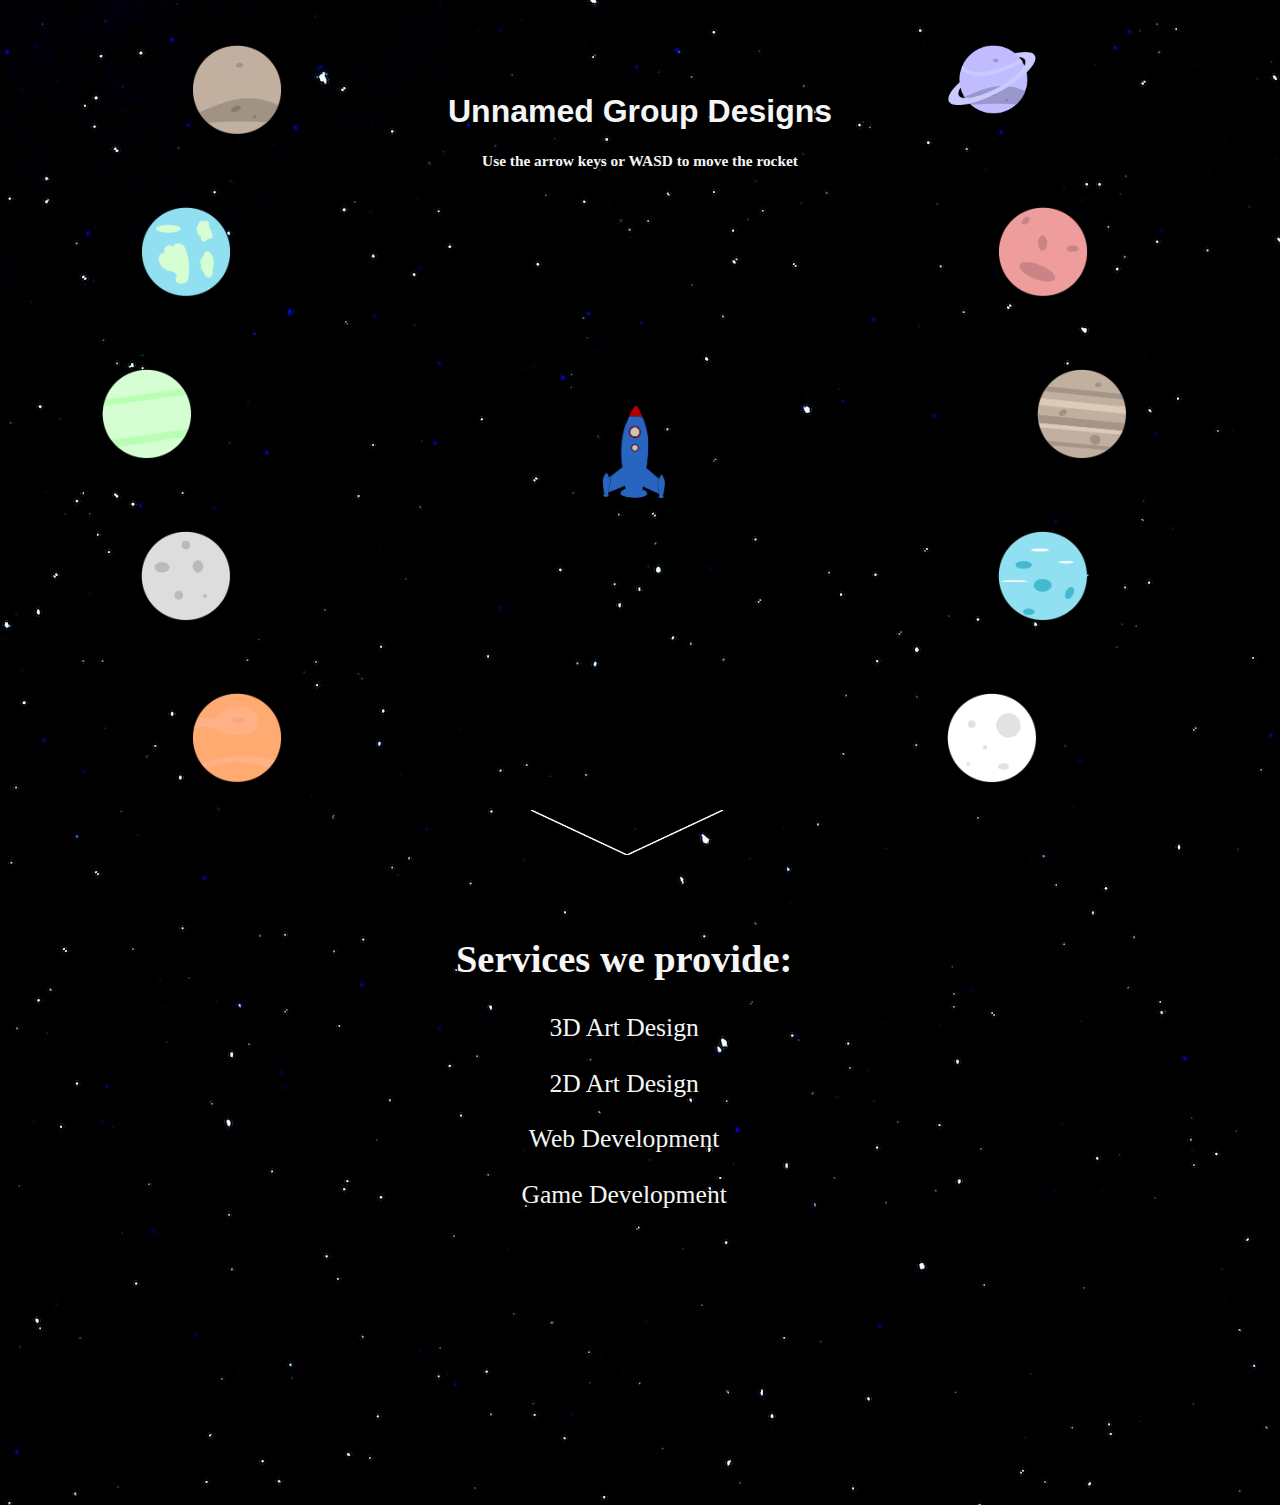
<file: index.html>
<!DOCTYPE html>
<html>
    <head>
      <link rel="stylesheet" href="style.css">
      <link rel="stylesheet" href="css/hover.css">
      <script src="script.js"></script>
    </head>
    <body background="images/background1.jpg" onload="addListener()">
        <h1 id="title">Unnamed Group Designs</h1>
        <h3 id="instruction">Use the arrow keys or WASD to move the rocket</h3>
        <a href="html/lesedi-1.html" id="brownPlanet" class="Planets leftPlanets hvr-grow">
            <img src="images/brownPlanet.png" alt="Brown Planet" id="brownImg">
        </a>
        <a href="html/lesedi-2.html" id="earthPlanet" class="Planets leftPlanets hvr-grow">
            <img src="images/earthLikePlanet.png" alt="Earth-like Planet" id="earthImg">
        </a>
        <a href="html/lesedi-3.html" id="greenPlanet" class="Planets leftPlanets hvr-grow">
            <img src="images/greenPlanet.png" alt="Green Planet" id="greenImg">
        </a>
        <a href="html/paul-1.html" id="moonPlanet" class="Planets leftPlanets hvr-grow">
            <img src="images/moonPlanet.png" alt="Moon-like Planet" id="moonImg">
        </a>
        <a href="html/paul-2.html" id="orangePlanet" class="Planets leftPlanets hvr-grow">
            <img src="images/orangePlanet.png" alt="Orange Planet" id="orangeImg">
        </a>
        <a href="html/paul-3.html" id="purplePlanet" class="Planets rightPlanets hvr-grow">
            <img src="images/purplePlanet.png" alt="Purple Planet" id="purpleImg">
        </a>
        <a href="html/paul-4.html" id="redPlanet" class="Planets rightPlanets hvr-grow">
            <img src="images/redPlanet.png" alt="Red Planet" id="redImg">
        </a>
        <a href="html/yash-1.html" id="brownstripesPlanet" class="Planets rightPlanets hvr-grow">
            <img src="images/stripesBrownPlanet.png" alt="Brown striped Planet" id="brownstripesImg">
        </a>
        <a href="html/yash-2.html" id="waterPlanet" class="Planets rightPlanets hvr-grow">
            <img src="images/waterPlanet.png" alt="Ocean Planet" id="waterImg">
        </a>
        <a href="html/yash-3.html" id="whitePlanet" class="Planets rightPlanets hvr-grow">
            <img src="images/whitePlanet.png" alt="Snowy Planet" id="whiteImg">
        </a>

        <img src="images/downArrow.png" alt="Down Arrow" id="toServices">

        <img src="images/rocketStill.png" alt="UserRocket" id="UserRocket">

        <div id="services">
            <h2>Services we provide:</h2>
            <p>3D Art Design</p>
            <p>2D Art Design</p>
            <p>Web Development</p>
            <p>Game Development</p>
        </div>

    </body>
</html>
</file>
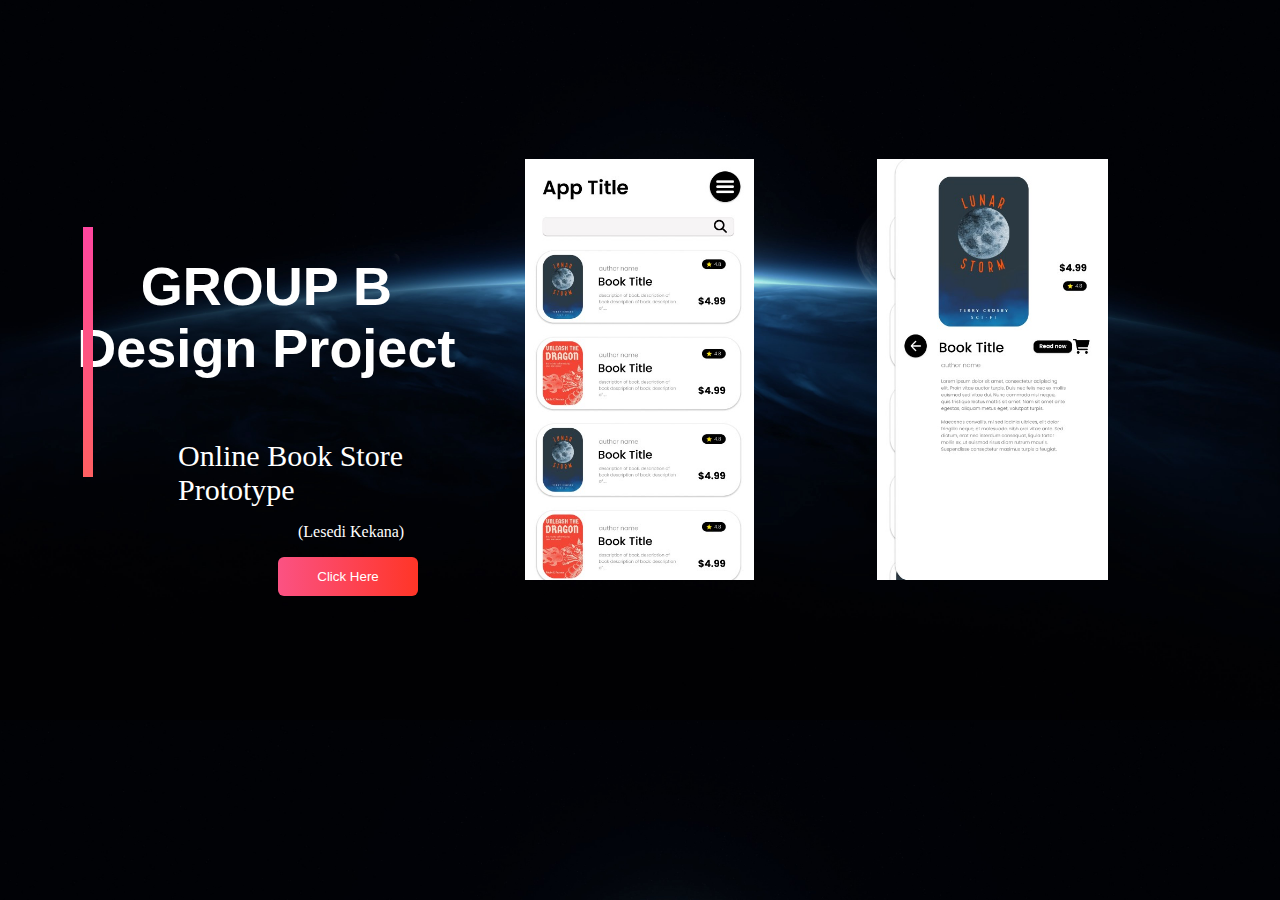
<file: html/brownPlanet.html>
<!DOCTYPE html>
<html>

    <head>
        <meta name="viewport" content="width=device-width, initial-scale=1.0"> 
        <link rel="stylesheet" href="../style.css">
    </head>

    <body style="background-image:url(../images/new.jpg); background-size: 100%">
        <a style="text-decoration:none" href="../index.html"><button type="button" id="btn2">Click Here<img src="../images/arrow.png">
        </button></a>

        <div class="row">
            <div class="col-1">
                <h1>GROUP B<br>Design Project</h1>
                <h2>Online Book Store Prototype</h2>
                <p>(Lesedi Kekana)</p>
                <a style="text-decoration:none" href='https://www.figma.com/file/NCwVPwo22v9H67HaUItAKp/IMY320-Random-Group-B'><button type="button" id='btn0'>Click Here<img src="../images/arrow.png">
                </button></a>
                <br>
                
            </div>
            <div class="col-2">
                <img src="../images/LesediGB.jpg" class="prototype">
            </div>
            <div class="col-3">
                <img src="../images/LesediGB2.jpg" class="prototype2">
            </div>

        </div>
    </body>
</html>
</file>
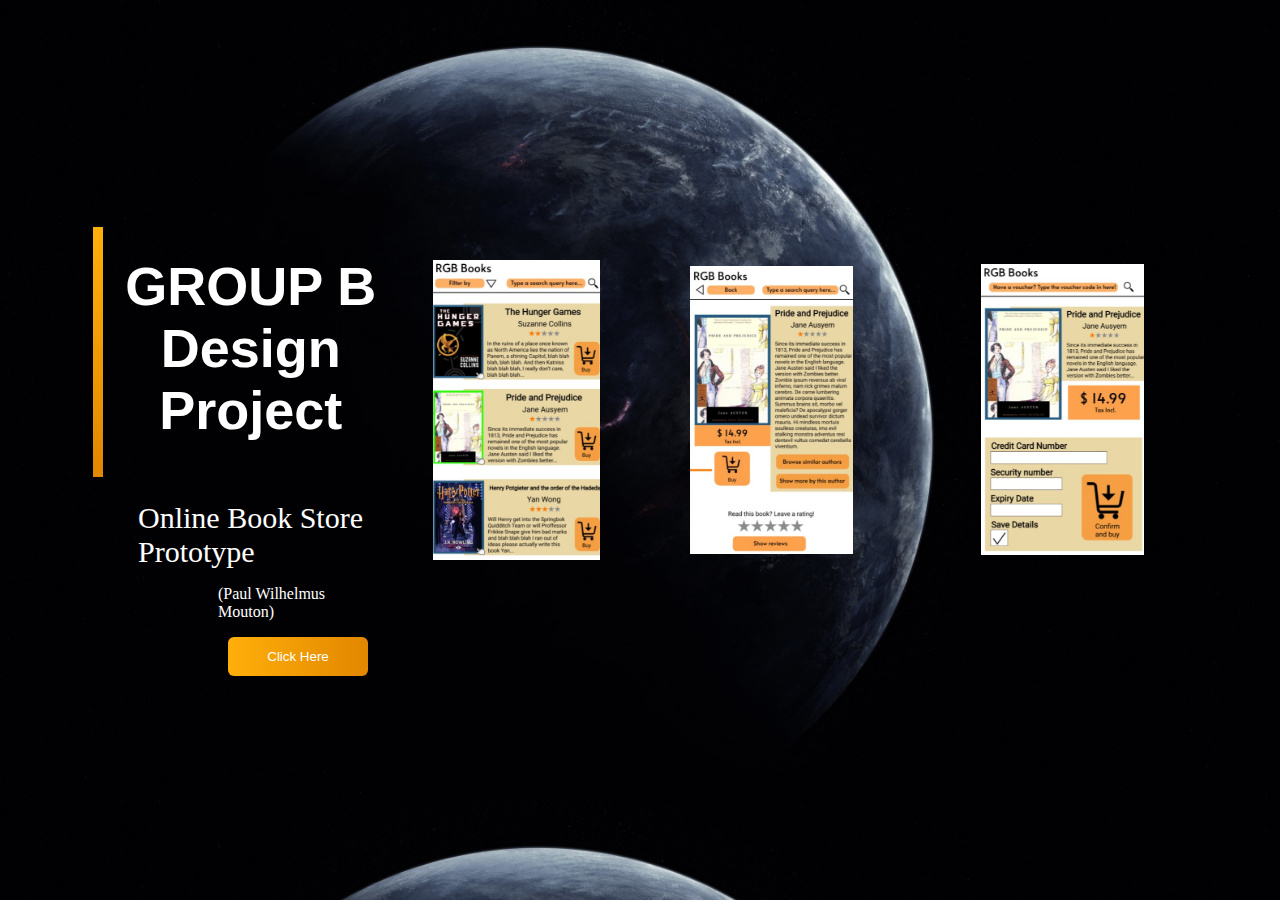
<file: html/earthLikePlanet.html>
<!DOCTYPE html>
<html>

    <head>
        <meta name="viewport" content="width=device-width, initial-scale=1.0"> 
        <link rel="stylesheet" href="../style.css">
    </head>

    <body style="background-image:url(../images/new2.jpg); background-size: 100%">
        <a style="text-decoration:none" href="../index.html"><button type="button2" id='btn3'>Return<img src="../images/arrow.png">
        </button></a>

        <div class="row">
            <div class="col-4">
                <h1>GROUP B<br>Design Project</h1>
                <h2>Online Book Store Prototype</h2>
                <p id='nm'>(Paul Wilhelmus Mouton)</p>
                <a style="text-decoration:none" href='https://www.figma.com/file/D3sQVAtl4ojMXapBtxNjnO/RGB'><button type="button" id="btn4">Click Here<img src="../images/arrow.png"></button></a>
            </div>
            <div class="col-2">
                <img src="../images/PaulGB.jpg" class="prototype">
            </div>
            <div class="col-3">
                <img src="../images/PaulGB2.jpg" class="prototype2">
            </div>
            <div class="col-5">
                <img src="../images/PaulGB3.jpg" class="prototype2">
            </div>

        </div>
    </body>
</html>
</file>
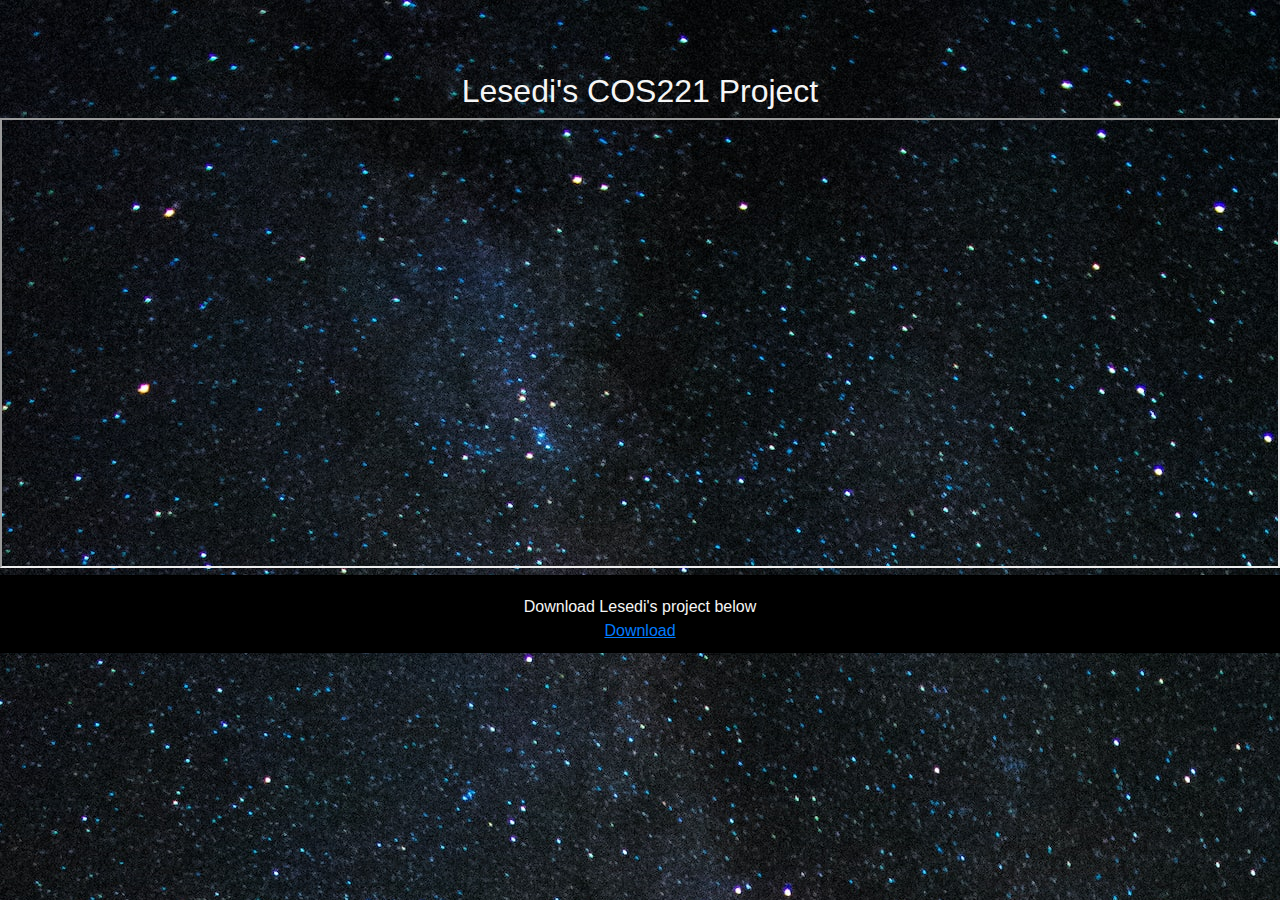
<file: html/lesedi-1.html>
<!DOCTYPE html>
<html>
    <head>
      <!-- Bootstrap: Required meta tags -->
      <meta charset="utf-8">
      <meta name="viewport" content="width=device-width, initial-scale=1, shrink-to-fit=no">

      <!-- Bootstrap CSS -->
      <link rel="stylesheet" href="https://cdn.jsdelivr.net/npm/bootstrap@4.0.0/dist/css/bootstrap.min.css" integrity="sha384-Gn5384xqQ1aoWXA+058RXPxPg6fy4IWvTNh0E263XmFcJlSAwiGgFAW/dAiS6JXm" crossorigin="anonymous">

      <!-- Bootstrap JS -->
      <script src="https://code.jquery.com/jquery-3.2.1.slim.min.js" integrity="sha384-KJ3o2DKtIkvYIK3UENzmM7KCkRr/rE9/Qpg6aAZGJwFDMVNA/GpGFF93hXpG5KkN" crossorigin="anonymous"></script>
      <script src="https://cdn.jsdelivr.net/npm/popper.js@1.12.9/dist/umd/popper.min.js" integrity="sha384-ApNbgh9B+Y1QKtv3Rn7W3mgPxhU9K/ScQsAP7hUibX39j7fakFPskvXusvfa0b4Q" crossorigin="anonymous"></script>
      <script src="https://cdn.jsdelivr.net/npm/bootstrap@4.0.0/dist/js/bootstrap.min.js" integrity="sha384-JZR6Spejh4U02d8jOt6vLEHfe/JQGiRRSQQxSfFWpi1MquVdAyjUar5+76PVCmYl" crossorigin="anonymous"></script>

      <link rel="stylesheet" href="../style.css">
      <script src="../script.js"></script>
    </head>
    <body background="../images/background2.jpg" onload="addListener()">
        <h1>Lesedi's COS221 Project</h1>
        <iframe
          src="../embeds/Lesedi-COS221-doc.pdf"
          width="100%" height="450px"
        >
        </iframe>
        <div class="dl-link" style="background-color: black; color: whitesmoke;">
          <p style="padding-top: 20px; padding-bottom: 0px; margin-bottom: 0px">Download Lesedi's project below</p>
          <a href="../embeds/Lesedi-COS221-project.zip" style="text-decoration: underline; margin-top: 0px">Download</a>
        </div>
    </body>
</html>
</file>
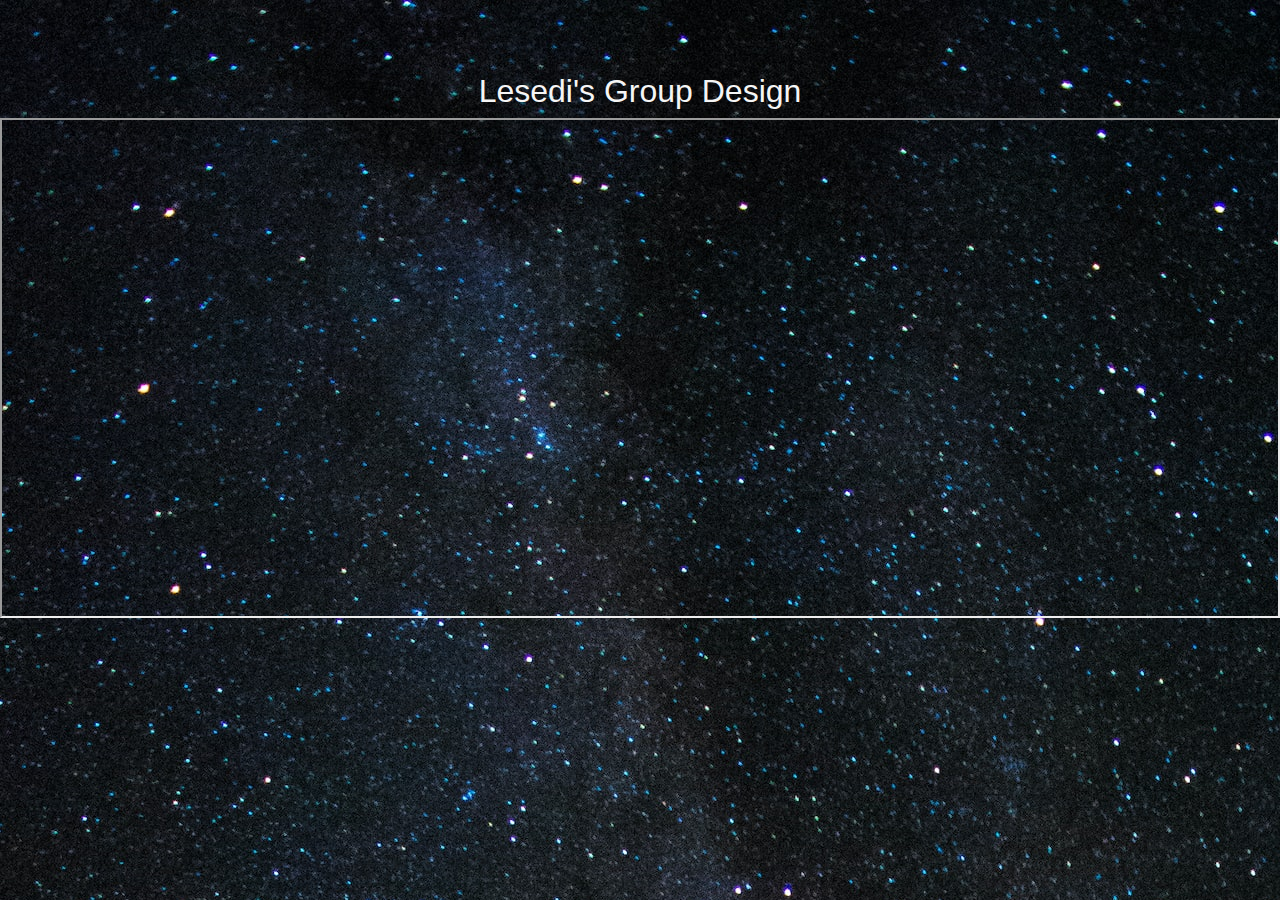
<file: html/lesedi-2.html>
<!DOCTYPE html>
<html>
    <head>
      <!-- Bootstrap: Required meta tags -->
      <meta charset="utf-8">
      <meta name="viewport" content="width=device-width, initial-scale=1, shrink-to-fit=no">

      <!-- Bootstrap CSS -->
      <link rel="stylesheet" href="https://cdn.jsdelivr.net/npm/bootstrap@4.0.0/dist/css/bootstrap.min.css" integrity="sha384-Gn5384xqQ1aoWXA+058RXPxPg6fy4IWvTNh0E263XmFcJlSAwiGgFAW/dAiS6JXm" crossorigin="anonymous">

      <!-- Bootstrap JS -->
      <script src="https://code.jquery.com/jquery-3.2.1.slim.min.js" integrity="sha384-KJ3o2DKtIkvYIK3UENzmM7KCkRr/rE9/Qpg6aAZGJwFDMVNA/GpGFF93hXpG5KkN" crossorigin="anonymous"></script>
      <script src="https://cdn.jsdelivr.net/npm/popper.js@1.12.9/dist/umd/popper.min.js" integrity="sha384-ApNbgh9B+Y1QKtv3Rn7W3mgPxhU9K/ScQsAP7hUibX39j7fakFPskvXusvfa0b4Q" crossorigin="anonymous"></script>
      <script src="https://cdn.jsdelivr.net/npm/bootstrap@4.0.0/dist/js/bootstrap.min.js" integrity="sha384-JZR6Spejh4U02d8jOt6vLEHfe/JQGiRRSQQxSfFWpi1MquVdAyjUar5+76PVCmYl" crossorigin="anonymous"></script>

      <link rel="stylesheet" href="../style.css">
      <script src="../script.js"></script>
    </head>
    <body background="../images/background2.jpg" onload="addListener()">
        <h1>Lesedi's Group Design</h1>
        <iframe
          src="../embeds/Lesedi Group design B.pdf"
          width="100%" height="500px"
        >
        </iframe>
    </body>
</html>
</file>
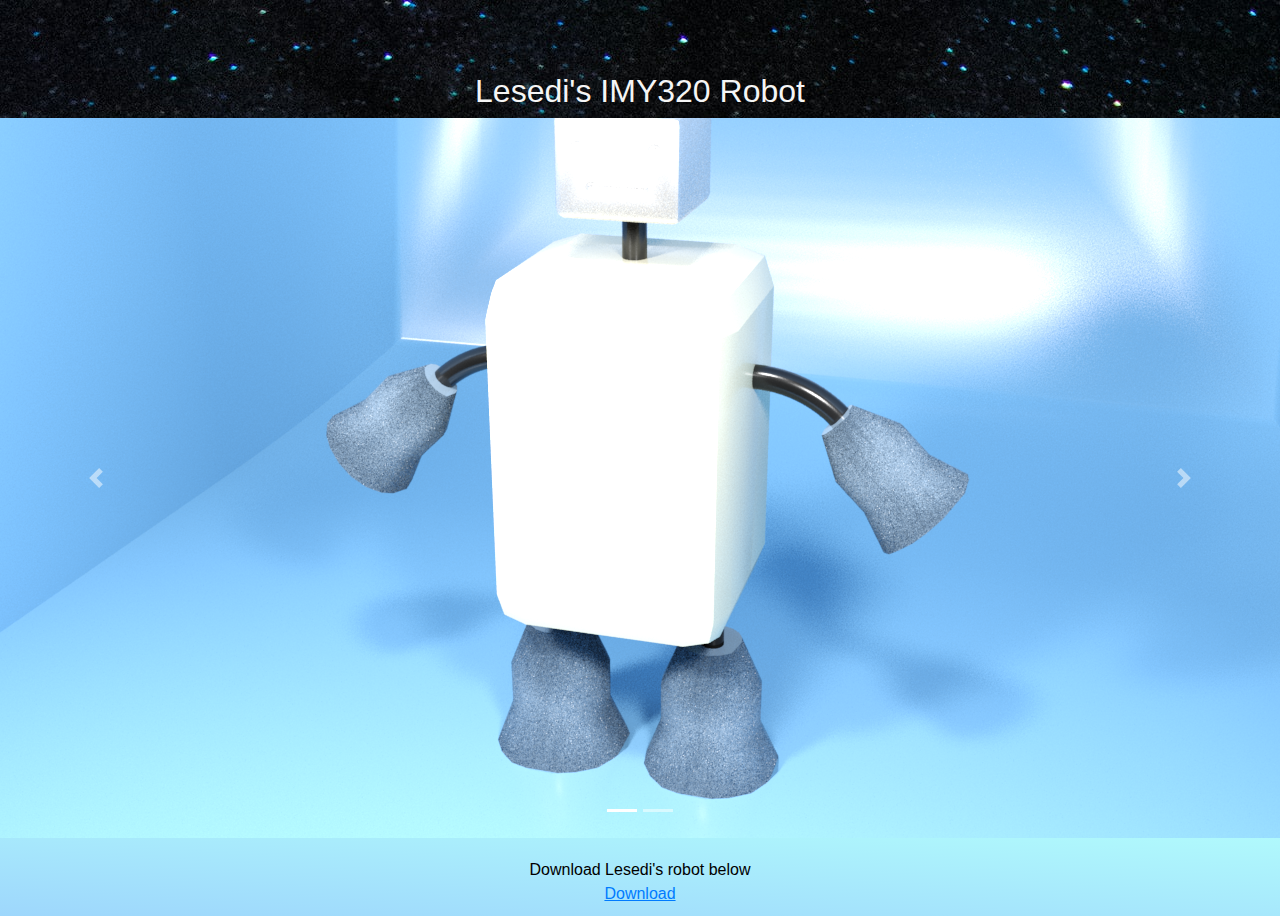
<file: html/lesedi-3.html>
<!DOCTYPE html>
<html>
    <head>
        <!-- Bootstrap: Required meta tags -->
        <meta charset="utf-8">
        <meta name="viewport" content="width=device-width, initial-scale=1, shrink-to-fit=no">

        <!-- Bootstrap CSS -->
        <link rel="stylesheet" href="https://cdn.jsdelivr.net/npm/bootstrap@4.0.0/dist/css/bootstrap.min.css" integrity="sha384-Gn5384xqQ1aoWXA+058RXPxPg6fy4IWvTNh0E263XmFcJlSAwiGgFAW/dAiS6JXm" crossorigin="anonymous">

        <!-- Bootstrap JS -->
        <script src="https://code.jquery.com/jquery-3.2.1.slim.min.js" integrity="sha384-KJ3o2DKtIkvYIK3UENzmM7KCkRr/rE9/Qpg6aAZGJwFDMVNA/GpGFF93hXpG5KkN" crossorigin="anonymous"></script>
        <script src="https://cdn.jsdelivr.net/npm/popper.js@1.12.9/dist/umd/popper.min.js" integrity="sha384-ApNbgh9B+Y1QKtv3Rn7W3mgPxhU9K/ScQsAP7hUibX39j7fakFPskvXusvfa0b4Q" crossorigin="anonymous"></script>
        <script src="https://cdn.jsdelivr.net/npm/bootstrap@4.0.0/dist/js/bootstrap.min.js" integrity="sha384-JZR6Spejh4U02d8jOt6vLEHfe/JQGiRRSQQxSfFWpi1MquVdAyjUar5+76PVCmYl" crossorigin="anonymous"></script>

        <link rel="stylesheet" href="../style.css">
        <script src="../script.js"></script>
    </head>
    <body background="../images/background2.jpg" onload="addListener()">
        <h1 class="main-head">Lesedi's IMY320 Robot</h1>
        <!--
        <div style="display: flex">
          <div class="img-column">
            <img src="../embeds/paul-robot-1.png" alt="Paul's robot as seen from the side" style="width:100%">
          </div>
          <div class="img-column">
            <img src="../embeds/paul-robot-2.png" alt="Paul's robot as seen from the front" style="width:100%">
          </div>
        </div>
      -->

      <div id="carouselExampleIndicators" class="carousel slide" data-ride="carousel">
        <ol class="carousel-indicators">
          <li data-target="#carouselExampleIndicators" data-slide-to="0" class="active"></li>
          <li data-target="#carouselExampleIndicators" data-slide-to="1"></li>
        </ol>
        <div class="carousel-inner">
          <div class="carousel-item active">
            <img class="d-block w-100" src="../embeds/Lesedi-robot-1.png" alt="Lesedi's robot as seen from the side">
          </div>
          <div class="carousel-item">
            <img class="d-block w-100" src="../embeds/Lesedi-robot-2.png" alt="Lesedi's robot as seen from the front">
          </div>
        </div>
        <a class="carousel-control-prev" href="#carouselExampleIndicators" role="button" data-slide="prev">
          <span class="carousel-control-prev-icon" aria-hidden="true"></span>
          <span class="sr-only">Previous</span>
        </a>
        <a class="carousel-control-next" href="#carouselExampleIndicators" role="button" data-slide="next">
          <span class="carousel-control-next-icon" aria-hidden="true"></span>
          <span class="sr-only">Next</span>
        </a>
      </div>

        <div class="dl-link" style="background-image: linear-gradient(to top right, rgb(158, 215, 252), rgb(176, 249, 252)); background-color: black; color: black;">
          <p style="padding-top: 20px; padding-bottom: 0px; margin-bottom: 0px">Download Lesedi's robot below</p>
          <a href="../embeds/Lesedi-robot.zip" style="text-decoration: underline; margin-top: 0px">Download</a>
        </div>
    </body>
</html>
</file>
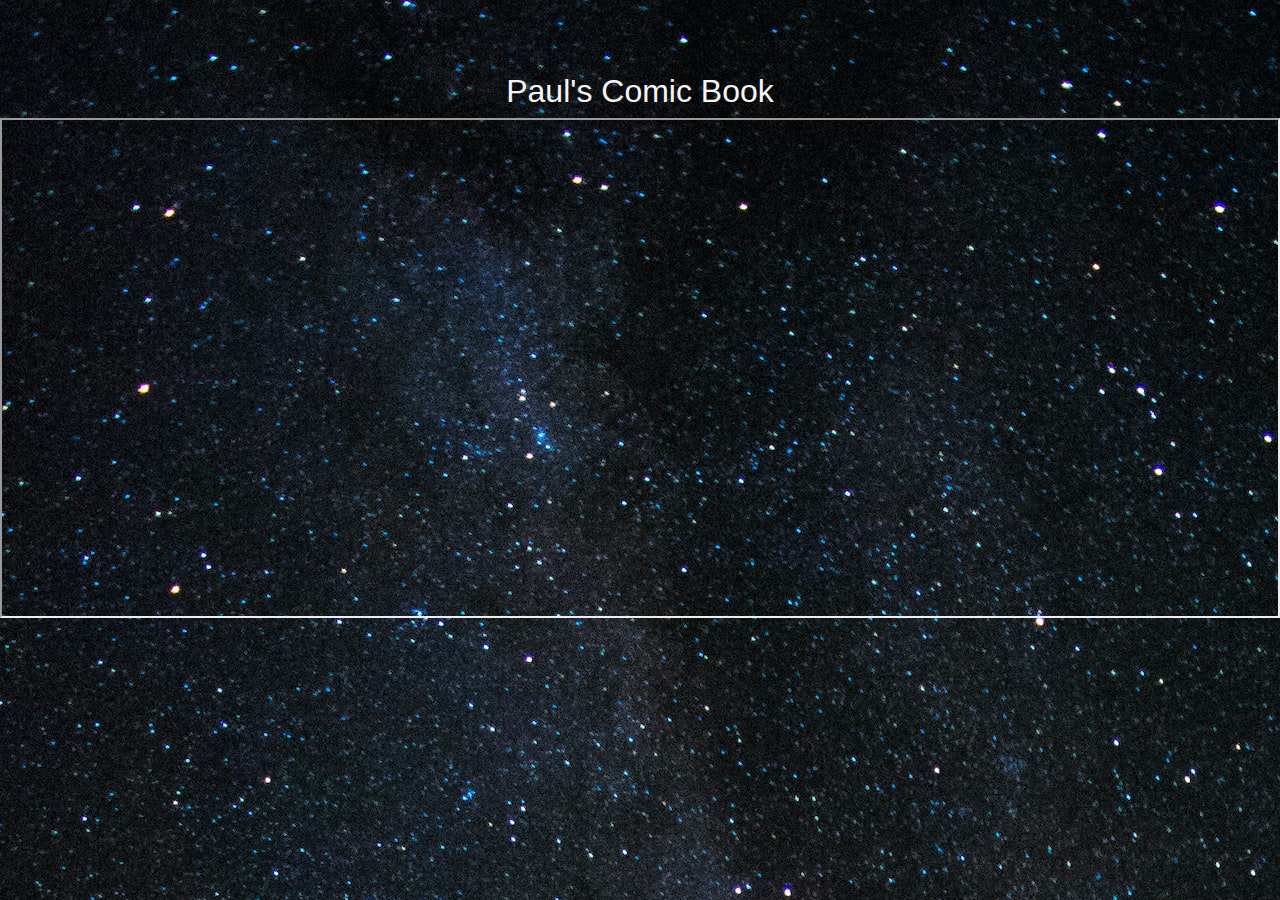
<file: html/paul-1.html>
<!DOCTYPE html>
<html>
    <head>
      <!-- Bootstrap: Required meta tags -->
      <meta charset="utf-8">
      <meta name="viewport" content="width=device-width, initial-scale=1, shrink-to-fit=no">

      <!-- Bootstrap CSS -->
      <link rel="stylesheet" href="https://cdn.jsdelivr.net/npm/bootstrap@4.0.0/dist/css/bootstrap.min.css" integrity="sha384-Gn5384xqQ1aoWXA+058RXPxPg6fy4IWvTNh0E263XmFcJlSAwiGgFAW/dAiS6JXm" crossorigin="anonymous">

      <!-- Bootstrap JS -->
      <script src="https://code.jquery.com/jquery-3.2.1.slim.min.js" integrity="sha384-KJ3o2DKtIkvYIK3UENzmM7KCkRr/rE9/Qpg6aAZGJwFDMVNA/GpGFF93hXpG5KkN" crossorigin="anonymous"></script>
      <script src="https://cdn.jsdelivr.net/npm/popper.js@1.12.9/dist/umd/popper.min.js" integrity="sha384-ApNbgh9B+Y1QKtv3Rn7W3mgPxhU9K/ScQsAP7hUibX39j7fakFPskvXusvfa0b4Q" crossorigin="anonymous"></script>
      <script src="https://cdn.jsdelivr.net/npm/bootstrap@4.0.0/dist/js/bootstrap.min.js" integrity="sha384-JZR6Spejh4U02d8jOt6vLEHfe/JQGiRRSQQxSfFWpi1MquVdAyjUar5+76PVCmYl" crossorigin="anonymous"></script>

      <link rel="stylesheet" href="../style.css">
      <script src="../script.js"></script>
    </head>
    <body background="../images/background2.jpg" onload="addListener()">
        <h1>Paul's Comic Book</h1>
        <iframe
          src="../embeds/Paul Comic Book.pdf"
          width="100%" height="500px"
        >
        </iframe>
    </body>
</html>
</file>
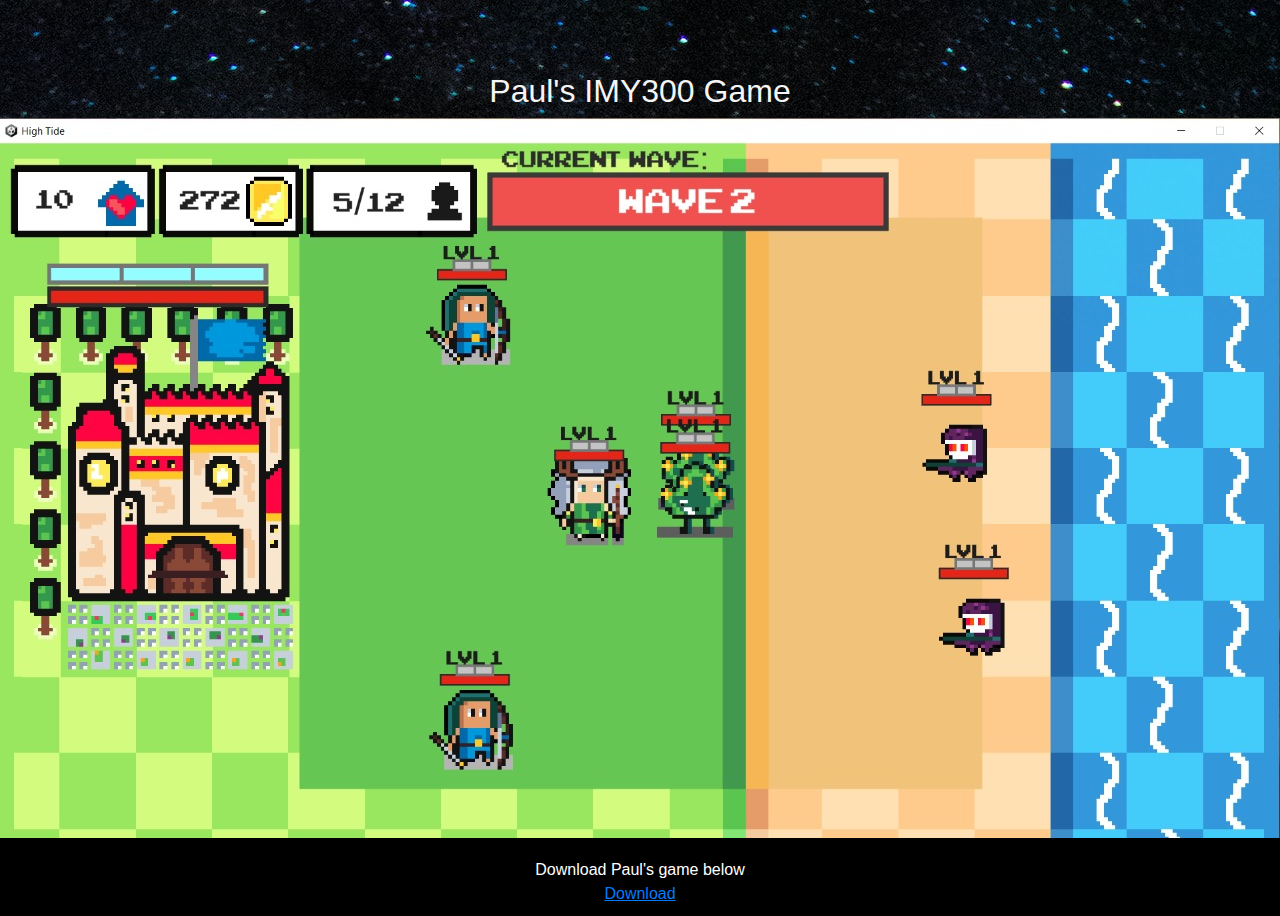
<file: html/paul-3.html>
<!DOCTYPE html>
<html>
    <head>
      <!-- Bootstrap: Required meta tags -->
      <meta charset="utf-8">
      <meta name="viewport" content="width=device-width, initial-scale=1, shrink-to-fit=no">

      <!-- Bootstrap CSS -->
      <link rel="stylesheet" href="https://cdn.jsdelivr.net/npm/bootstrap@4.0.0/dist/css/bootstrap.min.css" integrity="sha384-Gn5384xqQ1aoWXA+058RXPxPg6fy4IWvTNh0E263XmFcJlSAwiGgFAW/dAiS6JXm" crossorigin="anonymous">

      <!-- Bootstrap JS -->
      <script src="https://code.jquery.com/jquery-3.2.1.slim.min.js" integrity="sha384-KJ3o2DKtIkvYIK3UENzmM7KCkRr/rE9/Qpg6aAZGJwFDMVNA/GpGFF93hXpG5KkN" crossorigin="anonymous"></script>
      <script src="https://cdn.jsdelivr.net/npm/popper.js@1.12.9/dist/umd/popper.min.js" integrity="sha384-ApNbgh9B+Y1QKtv3Rn7W3mgPxhU9K/ScQsAP7hUibX39j7fakFPskvXusvfa0b4Q" crossorigin="anonymous"></script>
      <script src="https://cdn.jsdelivr.net/npm/bootstrap@4.0.0/dist/js/bootstrap.min.js" integrity="sha384-JZR6Spejh4U02d8jOt6vLEHfe/JQGiRRSQQxSfFWpi1MquVdAyjUar5+76PVCmYl" crossorigin="anonymous"></script>

      <link rel="stylesheet" href="../style.css">
      <script src="../script.js"></script>
    </head>
    <body background="../images/background2.jpg" onload="addListener()">
        <h1>Paul's IMY300 Game</h1>
        <img src="../embeds/Paul-game-screenshot.jpg" alt="Paul's game in action">
        <div class="dl-link" style="background-color: black; color: white;">
          <p style="padding-top: 20px; padding-bottom: 0px; margin-bottom: 0px">Download Paul's game below</p>
          <a href="../embeds/Paul-Game-IMY300.zip" style="text-decoration: underline; margin-top: 0px">Download</a>
        </div>
    </body>
</html>
</file>
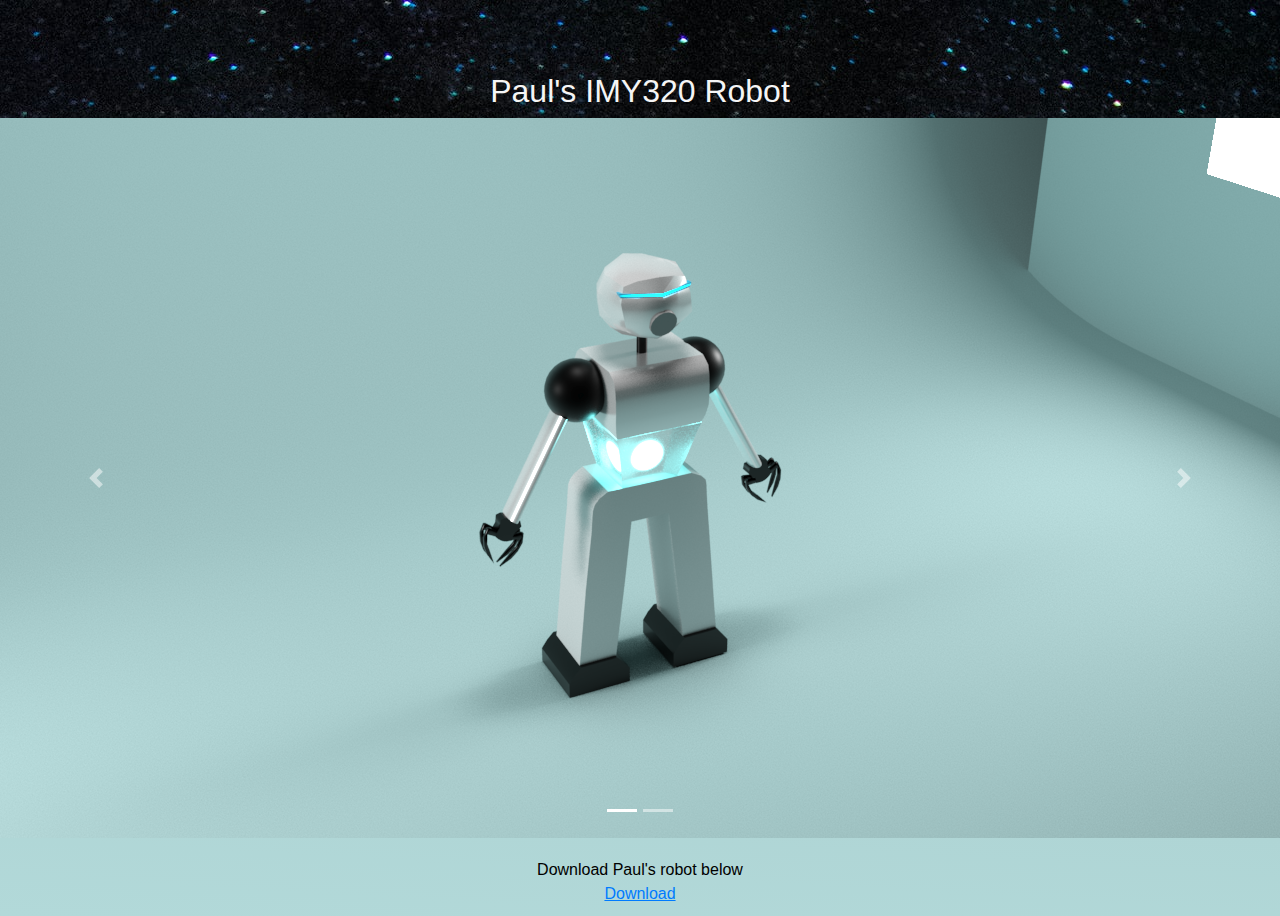
<file: html/paul-4.html>
<!DOCTYPE html>
<html>
    <head>
        <!-- Bootstrap: Required meta tags -->
        <meta charset="utf-8">
        <meta name="viewport" content="width=device-width, initial-scale=1, shrink-to-fit=no">

        <!-- Bootstrap CSS -->
        <link rel="stylesheet" href="https://cdn.jsdelivr.net/npm/bootstrap@4.0.0/dist/css/bootstrap.min.css" integrity="sha384-Gn5384xqQ1aoWXA+058RXPxPg6fy4IWvTNh0E263XmFcJlSAwiGgFAW/dAiS6JXm" crossorigin="anonymous">

        <!-- Bootstrap JS -->
        <script src="https://code.jquery.com/jquery-3.2.1.slim.min.js" integrity="sha384-KJ3o2DKtIkvYIK3UENzmM7KCkRr/rE9/Qpg6aAZGJwFDMVNA/GpGFF93hXpG5KkN" crossorigin="anonymous"></script>
        <script src="https://cdn.jsdelivr.net/npm/popper.js@1.12.9/dist/umd/popper.min.js" integrity="sha384-ApNbgh9B+Y1QKtv3Rn7W3mgPxhU9K/ScQsAP7hUibX39j7fakFPskvXusvfa0b4Q" crossorigin="anonymous"></script>
        <script src="https://cdn.jsdelivr.net/npm/bootstrap@4.0.0/dist/js/bootstrap.min.js" integrity="sha384-JZR6Spejh4U02d8jOt6vLEHfe/JQGiRRSQQxSfFWpi1MquVdAyjUar5+76PVCmYl" crossorigin="anonymous"></script>

        <link rel="stylesheet" href="../style.css">
        <script src="../script.js"></script>
    </head>
    <body background="../images/background2.jpg" onload="addListener()">
        <h1 class="main-head">Paul's IMY320 Robot</h1>
        <!--
        <div style="display: flex">
          <div class="img-column">
            <img src="../embeds/paul-robot-1.png" alt="Paul's robot as seen from the side" style="width:100%">
          </div>
          <div class="img-column">
            <img src="../embeds/paul-robot-2.png" alt="Paul's robot as seen from the front" style="width:100%">
          </div>
        </div>
      -->

      <div id="carouselExampleIndicators" class="carousel slide" data-ride="carousel">
        <ol class="carousel-indicators">
          <li data-target="#carouselExampleIndicators" data-slide-to="0" class="active"></li>
          <li data-target="#carouselExampleIndicators" data-slide-to="1"></li>
        </ol>
        <div class="carousel-inner">
          <div class="carousel-item active">
            <img class="d-block w-100" src="../embeds/paul-robot-1.png" alt="Paul's robot as seen from the side">
          </div>
          <div class="carousel-item">
            <img class="d-block w-100" src="../embeds/paul-robot-2.png" alt="Paul's robot as seen from the front">
          </div>
        </div>
        <a class="carousel-control-prev" href="#carouselExampleIndicators" role="button" data-slide="prev">
          <span class="carousel-control-prev-icon" aria-hidden="true"></span>
          <span class="sr-only">Previous</span>
        </a>
        <a class="carousel-control-next" href="#carouselExampleIndicators" role="button" data-slide="next">
          <span class="carousel-control-next-icon" aria-hidden="true"></span>
          <span class="sr-only">Next</span>
        </a>
      </div>

        <div class="dl-link" style="background-image: linear-gradient(to top right, #b2d9d9, #afd5d5); background-color: black; color: black;">
          <p style="padding-top: 20px; padding-bottom: 0px; margin-bottom: 0px">Download Paul's robot below</p>
          <a href="../embeds/Paul-Robot.zip" style="text-decoration: underline; margin-top: 0px">Download</a>
        </div>
    </body>
</html>
</file>
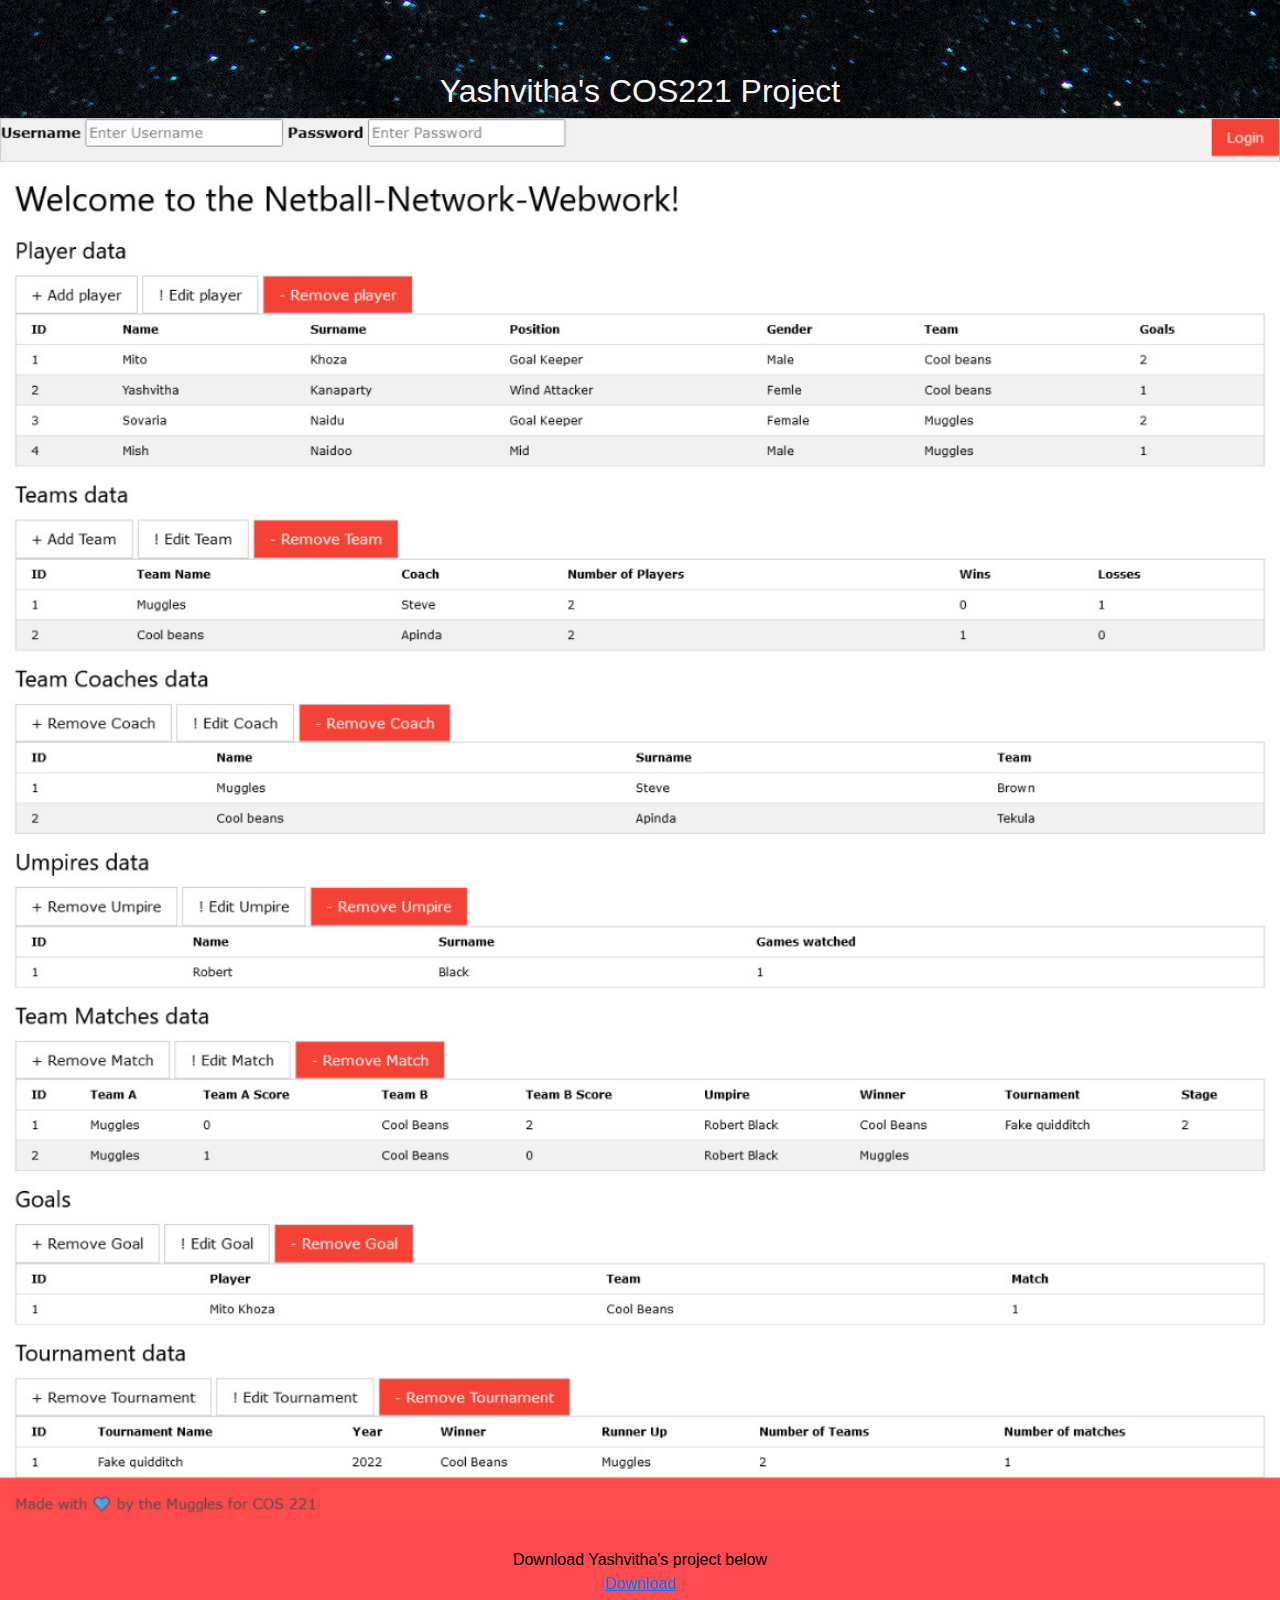
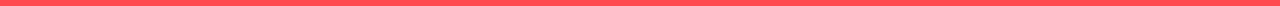
<file: html/yash-1.html>
<!DOCTYPE html>
<html>
    <head>
      <!-- Bootstrap: Required meta tags -->
      <meta charset="utf-8">
      <meta name="viewport" content="width=device-width, initial-scale=1, shrink-to-fit=no">

      <!-- Bootstrap CSS -->
      <link rel="stylesheet" href="https://cdn.jsdelivr.net/npm/bootstrap@4.0.0/dist/css/bootstrap.min.css" integrity="sha384-Gn5384xqQ1aoWXA+058RXPxPg6fy4IWvTNh0E263XmFcJlSAwiGgFAW/dAiS6JXm" crossorigin="anonymous">

      <!-- Bootstrap JS -->
      <script src="https://code.jquery.com/jquery-3.2.1.slim.min.js" integrity="sha384-KJ3o2DKtIkvYIK3UENzmM7KCkRr/rE9/Qpg6aAZGJwFDMVNA/GpGFF93hXpG5KkN" crossorigin="anonymous"></script>
      <script src="https://cdn.jsdelivr.net/npm/popper.js@1.12.9/dist/umd/popper.min.js" integrity="sha384-ApNbgh9B+Y1QKtv3Rn7W3mgPxhU9K/ScQsAP7hUibX39j7fakFPskvXusvfa0b4Q" crossorigin="anonymous"></script>
      <script src="https://cdn.jsdelivr.net/npm/bootstrap@4.0.0/dist/js/bootstrap.min.js" integrity="sha384-JZR6Spejh4U02d8jOt6vLEHfe/JQGiRRSQQxSfFWpi1MquVdAyjUar5+76PVCmYl" crossorigin="anonymous"></script>

      <link rel="stylesheet" href="../style.css">
      <script src="../script.js"></script>
    </head>
    <body background="../images/background2.jpg" onload="addListener()">
        <h1>Yashvitha's COS221 Project</h1>
        <img src="../embeds/yash-221-website.jpg" alt="A screenshot of the project's website" style="width: 100%">
        <div class="dl-link" style="background-color: rgb(255,75,80); color: black;">
          <p style="padding-top: 20px; padding-bottom: 0px; margin-bottom: 0px">Download Yashvitha's project below</p>
          <a href="../embeds/Yashvitha-COS221-Project.zip" style="text-decoration: underline; margin-top: 0px">Download</a>
        </div>
    </body>
</html>
</file>
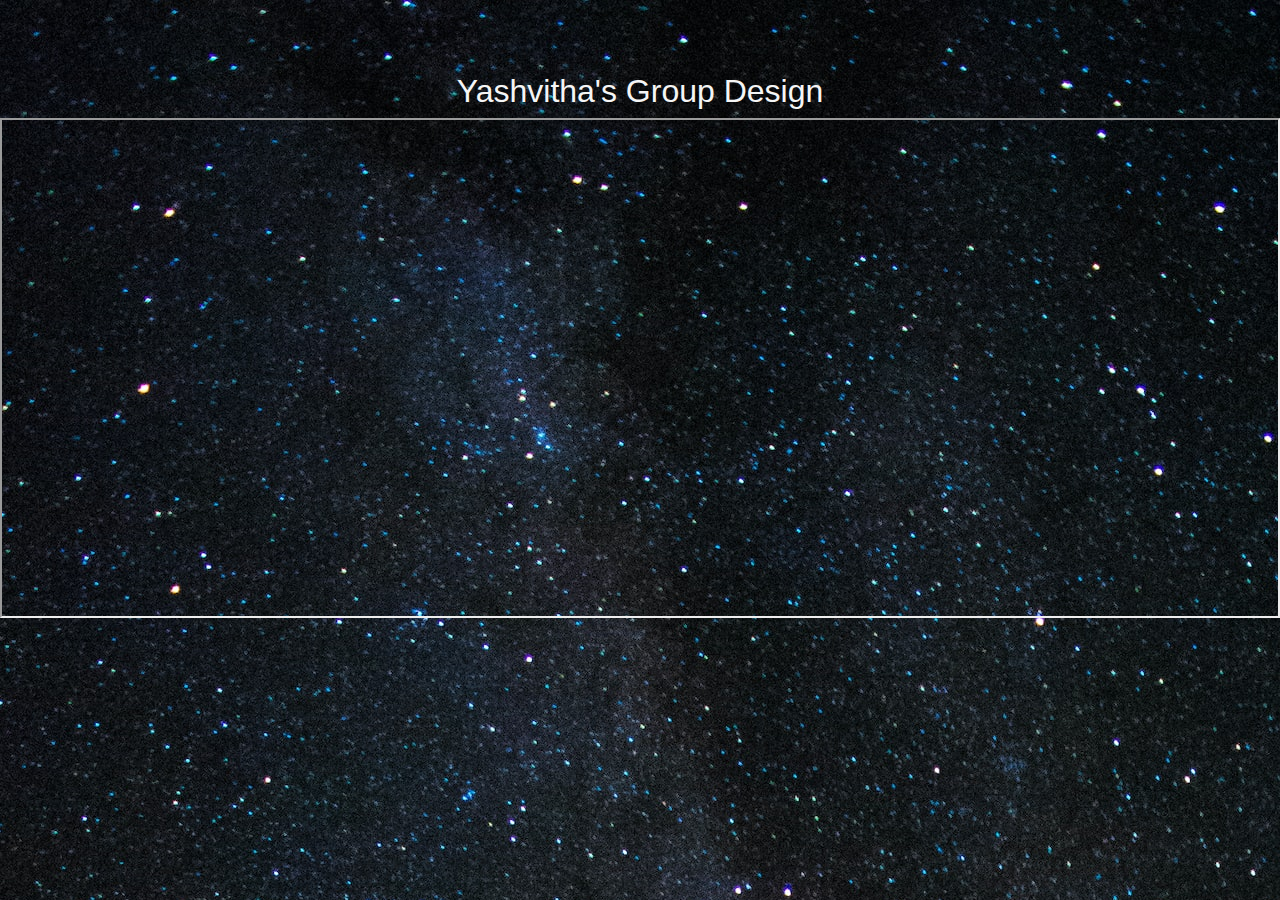
<file: html/yash-2.html>
<!DOCTYPE html>
<html>
    <head>
      <!-- Bootstrap: Required meta tags -->
      <meta charset="utf-8">
      <meta name="viewport" content="width=device-width, initial-scale=1, shrink-to-fit=no">

      <!-- Bootstrap CSS -->
      <link rel="stylesheet" href="https://cdn.jsdelivr.net/npm/bootstrap@4.0.0/dist/css/bootstrap.min.css" integrity="sha384-Gn5384xqQ1aoWXA+058RXPxPg6fy4IWvTNh0E263XmFcJlSAwiGgFAW/dAiS6JXm" crossorigin="anonymous">

      <!-- Bootstrap JS -->
      <script src="https://code.jquery.com/jquery-3.2.1.slim.min.js" integrity="sha384-KJ3o2DKtIkvYIK3UENzmM7KCkRr/rE9/Qpg6aAZGJwFDMVNA/GpGFF93hXpG5KkN" crossorigin="anonymous"></script>
      <script src="https://cdn.jsdelivr.net/npm/popper.js@1.12.9/dist/umd/popper.min.js" integrity="sha384-ApNbgh9B+Y1QKtv3Rn7W3mgPxhU9K/ScQsAP7hUibX39j7fakFPskvXusvfa0b4Q" crossorigin="anonymous"></script>
      <script src="https://cdn.jsdelivr.net/npm/bootstrap@4.0.0/dist/js/bootstrap.min.js" integrity="sha384-JZR6Spejh4U02d8jOt6vLEHfe/JQGiRRSQQxSfFWpi1MquVdAyjUar5+76PVCmYl" crossorigin="anonymous"></script>

      <link rel="stylesheet" href="../style.css">
      <script src="../script.js"></script>
    </head>
    <body background="../images/background2.jpg" onload="addListener()">
        <h1>Yashvitha's Group Design</h1>
        <iframe
          src="../embeds/Yashvitha Group Design A Report.pdf"
          width="100%" height="500px"
        >
        </iframe>
    </body>
</html>
</file>
<file: style.css>
h1{
    color: whitesmoke;
    text-align: center;
    padding-top: 8vh;
    font-size: 2.5vw;
    font-family: "Helvetica Neue", "Helvetica", Arial;
}
#nm{
    font-size: 16px;
    color: white;
    font-weight: 100;
    margin-left: 150px;

}

.row{

    color: white;
    display: flex;
    justify-content: space-between;
    align-items: center;
    margin: 100px 0;

}

.col-1{
    flex-basis: 40%;
    position: relative;
    margin-left: 50px;
}

.col-1 h1{
    font-size: 54px;
    color: white;
}

.col-1 h2{
    font-size: 30px;
    color: white;
    font-weight: 100;
    margin: 60px 0 10px;
    margin-left: 120px;
}

.col-1 p{
    font-size: 16px;
    color: white;
    font-weight: 100;
    margin-left: 240px;
}

/* ......... */

.col-4{
    flex-basis: 40%;
    position: relative;
    margin-left: 60px;
}

.col-4 h1{
    font-size: 54px;
    color: white;
    margin-left: 50px;
}

.col-4 h2{
    font-size: 30px;
    color: white;
    font-weight: 100;
    margin: 60px 0 10px;
    margin-left: 70px;
}

.col-4 p{
    font-size: 16px;
    color: white;
    font-weight: 100;
    margin-left: 90px;
}

.col-4::after{
    content: '';
    width: 10px;
    height: 250px;
    background: linear-gradient( #FFAF0A, #E18700);
    position: absolute;
    left: -40px;
    top: 80px;
    margin-left: 65px;
}

/* ....... */

button{
    width: 140px;
    border: 0;
    padding: 12px 10px;
    outline: none;
    color: #fff;
    background: linear-gradient(to right, #fb5283, #ff3527);
    border-radius: 6px;
    transition: width 0.5s;
    cursor: pointer;
    margin-left: 250px;
}

#btn0{

    width: 140px;
   border: 0;
   padding: 12px 10px;
   outline: none;
   color: #fff;
   background: linear-gradient(to right, #fb5283, #ff3527);
   border-radius: 6px;
   transition: width 0.5s;
   cursor: pointer;
   margin-left: 220px;

}

#btn2{

    width: 140px;
    border: 0;
    padding: 12px 10px;
    outline: none;
    color: #fff;
    background: linear-gradient(to right, #fb5283, #ff3527);
    border-radius: 6px;
    transition: width 0.5s;
    cursor: pointer;
    margin-left: 1350px;

}

#btn3{

    width: 140px;
    border: 0;
    padding: 12px 10px;
    outline: none;
    color: #fff;
    background: linear-gradient(to right, #FFAF0A, #E18700);
    border-radius: 6px;
    transition: width 0.5s;
    cursor: pointer;
    margin-left: 1350px;

}

#btn4{

     width: 140px;
    border: 0;
    padding: 12px 10px;
    outline: none;
    color: #fff;
    background: linear-gradient(to right, #FFAF0A, #E18700);
    border-radius: 6px;
    transition: width 0.5s;
    cursor: pointer;
    margin-left: 160px;

}

button{
    width: 140px;
    border: 0;
    padding: 12px 10px;
    outline: none;
    color: #fff;
    background: linear-gradient(to right, #fb5283, #ff3527);
    border-radius: 6px;
    transition: width 0.5s;
    cursor: pointer;
    margin-left: 200px;
}

button img{
    width: 30px;
    display: none;
}

button:hover img{
    display: block;
}

button:hover{
    width: 160px;
    display: flex;
    align-items: center;
    justify-content: space-between;
}

.col-1::after{
    content: '';
    width: 10px;
    height: 250px;
    background: linear-gradient(#ff469f, #ff6062);
    position: absolute;
    left: -40px;
    top: 80px;
    margin-left: 65px;
}

.img-container{
    height: 800px;
    width: 1200px;
    position: relative;
    float: left;

}

.col-2 .prototype{
    width: 65%;
}

.col-2{
    margin-left: 50px;
}
.col-3{
    margin-right: 40px;
}
.col-3 .prototype2{
    width: 65%;
}

.col-5 .prototype2{
    width: 65%;
}

.col-5{
    margin-right: 40px;
}

/* .col-3::after{
    content: '';
    width: 50px;
    height: 710px;
    background: linear-gradient(#ff469f, #ff6062);
    position: absolute;
    left: -40px;
    top: 0;
    margin-left: 1525px;
} */

h3{
    color: whitesmoke;
    text-align: center;
    font-size: 1.2vw;

}

.Planets img{
    width: 7vw;
    height: auto;
    padding: 0px;
    margin: 0px;
}

.Planets{
  position: absolute;
}

#UserRocket{
    position: absolute;
    height: 13vh;
}

.leftPlanets{
    left: 15vw;
}

.rightPlanets{
    left: 74vw;
}

#brownPlanet{
    top: 5vh;
}

#earthPlanet{
    top: 23vh;
    left: 11vw;
}

#greenPlanet{
    top: 41vh;
    left: 8vw;
}

#moonPlanet{
    top: 59vh;
    left: 11vw;
}

#orangePlanet{
    top: 77vh;
}

#purplePlanet{
    top: 5vh;
    width: 8.5vw;
}

#redPlanet{
    top: 23vh;
    left: 78vw;
}

#brownstripesPlanet{
    top: 41vh;
    left: 81vw;
}

#waterPlanet{
    top: 59vh;
    left: 78vw;
}

#whitePlanet{
    top: 77vh;
}

#services{
    position: absolute;
    margin-top: 80vh;
    margin-left: 35vw;
    padding-bottom: 30vh;
    color: whitesmoke;
    text-align: center;
}

#services h2{
    font-size: 3vw;
}

#services p{
    font-size: 2vw;
}

html{
    scroll-behavior: smooth;
}

/*
body{
    overflow: hidden;
}
*/


#toServices{
    position: absolute;
    left: 41.5vw;
    height: 5vh;
    width: 15vw;
    top: 90vh;
    color: whitesmoke;
    font-size: 1vw;
}

/*
.Planets img:hover{
    width: 8vw;
}

#purplePlanet img:hover{
    width: 9.5vw;
}
*/

.dl-link{
  text-align: center;
  font-size: 1em;
  font-family: "Helvetica Neue", "Helvetica", Arial;
  padding-bottom: 10px;
}

.img-column{
  flex: 50%;
}
</file>
